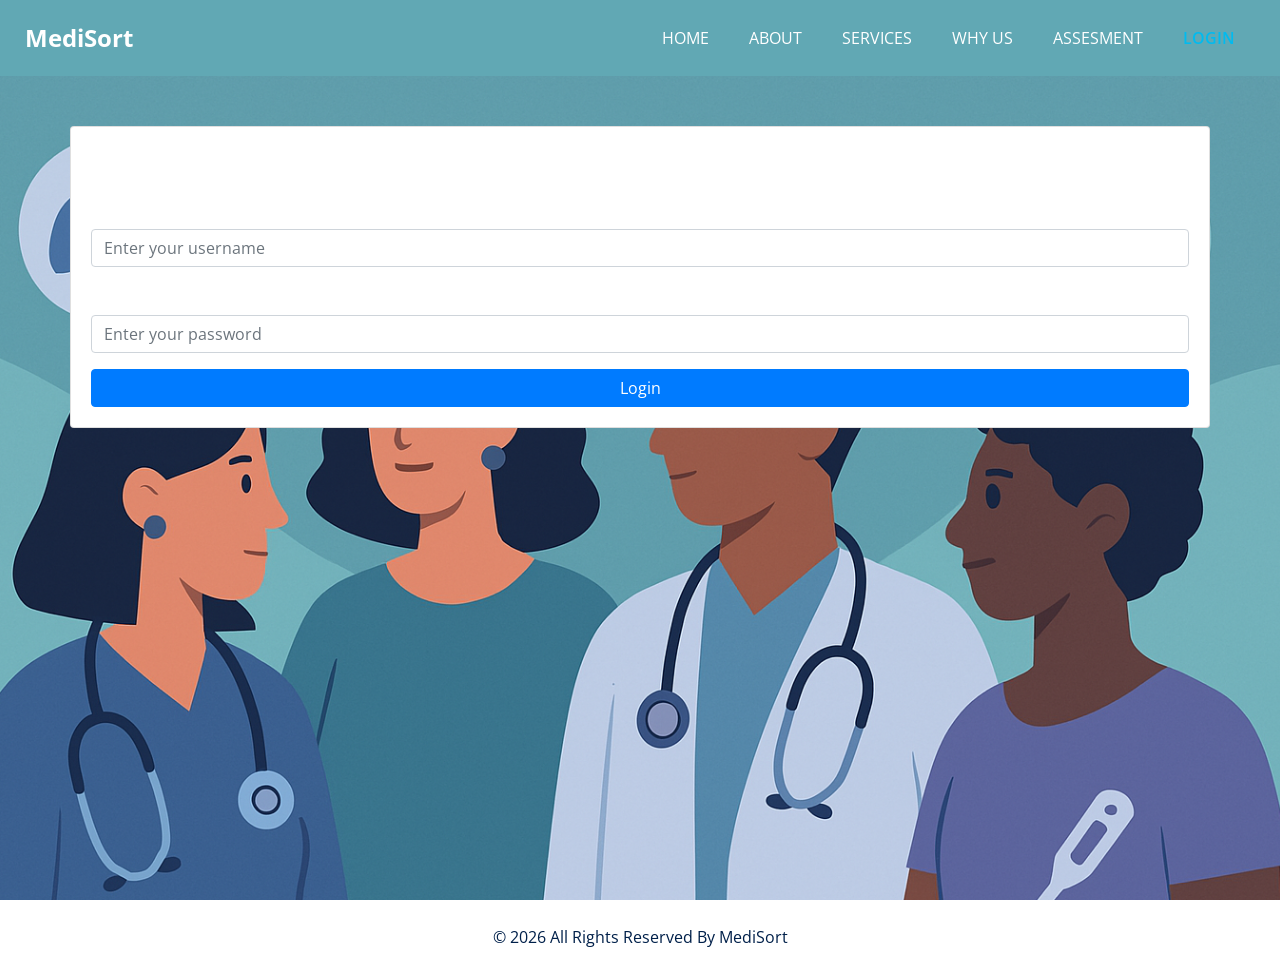
<file: MediSort/login.html>
<!DOCTYPE html>
<html>

<head>
  <!-- Basic -->
  <meta charset="utf-8" />
  <meta http-equiv="X-UA-Compatible" content="IE=edge" />
  <!-- Mobile Metas -->
  <meta name="viewport" content="width=device-width, initial-scale=1, shrink-to-fit=no" />
  <!-- Site Metas -->
  <meta name="keywords" content="" />
  <meta name="description" content="" />
  <meta name="author" content="" />
  <link rel="shortcut icon" href="images/icon.png" type="">

  <title>Login - MediSort</title>

  <!-- bootstrap core css -->
  <link rel="stylesheet" type="text/css" href="css/bootstrap.css" />

  <!-- fonts style -->
  <link href="https://fonts.googleapis.com/css2?family=Roboto:wght@400;500;700;900&display=swap" rel="stylesheet">

  <!-- Custom styles for this template -->
  <link href="css/style.css" rel="stylesheet" />
  <!-- responsive style -->
  <link href="css/responsive.css" rel="stylesheet" />
  <style>
    body {
      background-image: url('images/ChatGPT Image Apr 10, 2025, 05_26_20 PM.png');
      background-size: cover;
      background-position: center;
      color: white; /* Adjust text color for visibility */
    }
  </style>
</head>

<body>

  <div class="hero_area">

    <!-- header section starts -->
    <header class="header_section" style="background-color: #61A8B4;">
      <div class="container-fluid">
        <nav class="navbar navbar-expand-lg custom_nav-container ">
          <a class="navbar-brand" href="index.html">
            <span>
              MediSort
            </span>
          </a>

          <button class="navbar-toggler" type="button" data-toggle="collapse" data-target="#navbarSupportedContent" aria-controls="navbarSupportedContent" aria-expanded="false" aria-label="Toggle navigation">
            <span class=""> </span>
          </button>

          <div class="collapse navbar-collapse" id="navbarSupportedContent">
            <ul class="navbar-nav  ">
              <li class="nav-item">
                <a class="nav-link" href="index.html">Home</a>
              </li>
              <li class="nav-item">
                <a class="nav-link" href="about.html"> About</a>
              </li>
              <li class="nav-item">
                <a class="nav-link" href="service.html">Services</a>
              </li>
              <li class="nav-item">
                <a class="nav-link" href="why.html">Why Us</a>
              </li>
              <li class="nav-item">
                <a class="nav-link" href="assessment1.html">Assesment</a>
              </li>
              <li class="nav-item active">
                <a class="nav-link" href="#"> <i class="fa fa-user" aria-hidden="true"></i> Login</a>
              </li>
            </ul>
          </div>
        </nav>
      </div>
    </header>
    <!-- end header section -->

    <!-- login section -->
    <section class="login_section">
      <div class="container">
        <div class="card" style="margin-top: 50px;">
          <div class="card-body">
            <h2 class="card-title text-center">Login</h2>
            <form>
              <div class="form-group">
                <label for="username">Username</label>
                <input type="text" class="form-control" id="username" placeholder="Enter your username" required>
              </div>
              <div class="form-group">
                <label for="password">Password</label>
                <input type="password" class="form-control" id="password" placeholder="Enter your password" required>
              </div>
              <a href="index.html" class="btn btn-primary btn-block">Login</a>
            </form>
          </div>
        </div>
      </div>
    </section>
    <!-- end login section -->
  </div>

  <!-- footer section -->
  <section class="footer_section">
    <div class="container">
      <p>
        &copy; <span id="displayYear"></span> All Rights Reserved By MediSort
      </p>
    </div>
  </section>
  <!-- footer section -->

  <!-- jQery -->
  <script type="text/javascript" src="js/jquery-3.4.1.min.js"></script>
  <!-- bootstrap js -->
  <script type="text/javascript" src="js/bootstrap.js"></script>
  <!-- custom js -->
  <script type="text/javascript" src="js/custom.js"></script>
</body>

</html>
</file>
<file: MediSort/css/style.css>
@import url("https://fonts.googleapis.com/css2?family=Lato:wght@400;700&family=Open+Sans:wght@300;400;600;700&display=swap");
body {
  font-family: "Open Sans", sans-serif;
  color: #0c0c0c;
  background-color: #ffffff;
  overflow-x: hidden;
}

.layout_padding {
  padding: 90px 0;
}

.layout_padding2 {
  padding: 75px 0;
}

.layout_padding2-top {
  padding-top: 75px;
}

.layout_padding2-bottom {
  padding-bottom: 75px;
}

.layout_padding-top {
  padding-top: 90px;
}

.layout_padding-bottom {
  padding-bottom: 90px;
}

.heading_container {
  display: -webkit-box;
  display: -ms-flexbox;
  display: flex;
  -webkit-box-orient: vertical;
  -webkit-box-direction: normal;
      -ms-flex-direction: column;
          flex-direction: column;
  -webkit-box-align: start;
      -ms-flex-align: start;
          align-items: flex-start;
}

.heading_container h2 {
  position: relative;
  font-weight: bold;
  margin-bottom: 0;
}

.heading_container h2 span {
  color: #00bbf0;
}

.heading_container p {
  margin-top: 10px;
  margin-bottom: 0;
}

.heading_container.heading_center {
  -webkit-box-align: center;
      -ms-flex-align: center;
          align-items: center;
  text-align: center;
}

a,
a:hover,
a:focus {
  text-decoration: none;
}

a:hover,
a:focus {
  color: initial;
}

.btn,
.btn:focus {
  outline: none !important;
  -webkit-box-shadow: none;
          box-shadow: none;
}

/*header section*/
.hero_area {
  position: relative;
  min-height: 100vh;
  display: -webkit-box;
  display: -ms-flexbox;
  display: flex;
  -webkit-box-orient: vertical;
  -webkit-box-direction: normal;
      -ms-flex-direction: column;
          flex-direction: column;
}

.hero_area .hero_bg_box {
  position: absolute;
  top: 0;
  left: 0;
  width: 100%;
  height: 100%;
  display: -webkit-box;
  display: -ms-flexbox;
  display: flex;
  -webkit-box-pack: center;
      -ms-flex-pack: center;
          justify-content: center;
  -webkit-box-align: end;
      -ms-flex-align: end;
          align-items: flex-end;
  overflow: hidden;
  z-index: -1;
}

.hero_area .hero_bg_box .bg_img_box {
  min-width: 100%;
  min-height: 100%;
}

.hero_area .hero_bg_box img {
  min-width: 100%;
  min-height: 100%;
}

.sub_page .hero_area {
  min-height: auto;
  background: linear-gradient(130deg, #231a6f, #0f054c);
}

.sub_page .hero_area .hero_bg_box {
  display: none;
}

.header_section {
  padding: 15px 0;
}

.header_section .container-fluid {
  padding-right: 25px;
  padding-left: 25px;
}

.navbar-brand span {
  font-weight: bold;
  font-size: 24px;
  color: #ffffff;
}

.custom_nav-container {
  padding: 0;
}

.custom_nav-container .navbar-nav {
  margin-left: auto;
}

.custom_nav-container .navbar-nav .nav-item .nav-link {
  padding: 5px 20px;
  color: #ffffff;
  text-align: center;
  text-transform: uppercase;
  border-radius: 5px;
  -webkit-transition: all 0.3s;
  transition: all 0.3s;
}

.custom_nav-container .navbar-nav .nav-item:hover .nav-link, .custom_nav-container .navbar-nav .nav-item.active .nav-link {
  color: #00bbf0;
}

.custom_nav-container .navbar-nav .nav-item.active .nav-link {
  font-weight: 600;
}

.custom_nav-container .nav_search-btn {
  width: 35px;
  height: 35px;
  padding: 0;
  border: none;
  color: #ffffff;
}

.custom_nav-container .nav_search-btn:hover {
  color: #00bbf0;
}

.custom_nav-container .navbar-toggler {
  outline: none;
}

.custom_nav-container .navbar-toggler {
  padding: 0;
  width: 37px;
  height: 42px;
  -webkit-transition: all 0.3s;
  transition: all 0.3s;
}

.custom_nav-container .navbar-toggler span {
  display: block;
  width: 35px;
  height: 4px;
  background-color: #61A8B4;
  margin: 7px 0;
  -webkit-transition: all 0.3s;
  transition: all 0.3s;
  position: relative;
  border-radius: 5px;
  transition: all 0.3s;
}

.custom_nav-container .navbar-toggler span::before, .custom_nav-container .navbar-toggler span::after {
  content: "";
  position: absolute;
  left: 0;
  height: 100%;
  width: 100%;
  background-color: #61A8B4;
  top: -10px;
  border-radius: 5px;
  -webkit-transition: all 0.3s;
  transition: all 0.3s;
}

.custom_nav-container .navbar-toggler span::after {
  top: 10px;
}

.custom_nav-container .navbar-toggler[aria-expanded="true"] {
  -webkit-transform: rotate(360deg);
          transform: rotate(360deg);
}

.custom_nav-container .navbar-toggler[aria-expanded="true"] span {
  -webkit-transform: rotate(45deg);
          transform: rotate(45deg);
}

.custom_nav-container .navbar-toggler[aria-expanded="true"] span::before, .custom_nav-container .navbar-toggler[aria-expanded="true"] span::after {
  -webkit-transform: rotate(90deg);
          transform: rotate(90deg);
  top: 0;
}

/*end header section*/
/* slider section */
.slider_section {
  -webkit-box-flex: 1;
      -ms-flex: 1;
          flex: 1;
  display: -webkit-box;
  display: -ms-flexbox;
  display: flex;
  -webkit-box-align: center;
      -ms-flex-align: center;
          align-items: center;
  position: relative;
  padding: 45px 0 145px 0;
}

.slider_section .row {
  -webkit-box-align: center;
      -ms-flex-align: center;
          align-items: center;
}

.slider_section #customCarousel1 {
  width: 100%;
  position: unset;
}

.slider_section .detail-box {
  color: #00204a;
}

.slider_section .detail-box h1 {
  font-size: 3rem;
  font-weight: bold;
  text-transform: uppercase;
  margin-bottom: 15px;
  color: #ffffff;
}

.slider_section .detail-box p {
  color: #fefefe;
  font-size: 14px;
}

.slider_section .detail-box .btn-box {
  display: -webkit-box;
  display: -ms-flexbox;
  display: flex;
  margin: 0 -5px;
  margin-top: 25px;
}

.slider_section .detail-box .btn-box a {
  margin: 5px;
  text-align: center;
  width: 165px;
}

.slider_section .detail-box .btn-box .btn1 {
  display: inline-block;
  padding: 10px 15px;
  background-color: #00bbf0;
  color: #ffffff;
  border-radius: 0;
  -webkit-transition: all 0.3s;
  transition: all 0.3s;
  border: none;
}

.slider_section .detail-box .btn-box .btn1:hover {
  background-color: #007fa4;
}

.slider_section .detail-box .btn-box .btn2 {
  display: inline-block;
  padding: 10px 15px;
  background-color: #000000;
  color: #ffffff;
  border-radius: 0;
  -webkit-transition: all 0.3s;
  transition: all 0.3s;
  border: none;
}

.slider_section .detail-box .btn-box .btn2:hover {
  background-color: black;
}

.slider_section .img-box {
  margin: 45px 0;
}

.slider_section .img-box img {
  width: 100%;
  -webkit-animation: upDown 5s infinite;
          animation: upDown 5s infinite;
}

@-webkit-keyframes upDown {
  0% {
    -webkit-transform: translateY(-45px);
            transform: translateY(-45px);
  }
  50% {
    -webkit-transform: translateY(45px);
            transform: translateY(45px);
  }
  100% {
    -webkit-transform: translateY(-45px);
            transform: translateY(-45px);
  }
}

@keyframes upDown {
  0% {
    -webkit-transform: translateY(-45px);
            transform: translateY(-45px);
  }
  50% {
    -webkit-transform: translateY(45px);
            transform: translateY(45px);
  }
  100% {
    -webkit-transform: translateY(-45px);
            transform: translateY(-45px);
  }
}

.slider_section .carousel-indicators {
  position: unset;
  margin: 0;
  -webkit-box-pack: center;
      -ms-flex-pack: center;
          justify-content: center;
  -webkit-box-align: center;
      -ms-flex-align: center;
          align-items: center;
}

.slider_section .carousel-indicators li {
  background-color: #ffffff;
  width: 12px;
  height: 12px;
  border-radius: 100%;
  opacity: 1;
}

.slider_section .carousel-indicators li.active {
  width: 20px;
  height: 20px;
  background-color: #00bbf0;
}

.service_section {
  position: relative;
}

.service_section .box {
  display: -webkit-box;
  display: -ms-flexbox;
  display: flex;
  -webkit-box-orient: vertical;
  -webkit-box-direction: normal;
      -ms-flex-direction: column;
          flex-direction: column;
  -webkit-box-align: center;
      -ms-flex-align: center;
          align-items: center;
  text-align: center;
  margin-top: 45px;
  background-color: #f8f8f9;
  padding: 20px;
  border-radius: 5px;
}

.service_section .box .img-box {
  display: -webkit-box;
  display: -ms-flexbox;
  display: flex;
  -webkit-box-pack: center;
      -ms-flex-pack: center;
          justify-content: center;
  -webkit-box-align: start;
      -ms-flex-align: start;
          align-items: flex-start;
  width: 125px;
  min-width: 75px;
  height: 75px;
  margin-bottom: 15px;
}

.service_section .box .img-box img {
  max-width: 100%;
  max-height: 100%;
  -webkit-transition: all 0.3s;
  transition: all 0.3s;
}

.service_section .box .detail-box h5 {
  font-weight: bold;
  text-transform: uppercase;
}

.service_section .box .detail-box a {
  color: #00204a;
  font-weight: 600;
}

.service_section .box .detail-box a:hover {
  color: #00bbf0;
}

.service_section .btn-box {
  display: -webkit-box;
  display: -ms-flexbox;
  display: flex;
  -webkit-box-pack: center;
      -ms-flex-pack: center;
          justify-content: center;
  margin-top: 45px;
}

.service_section .btn-box a {
  display: inline-block;
  padding: 10px 45px;
  background-color: #00bbf0;
  color: #ffffff;
  border-radius: 0;
  -webkit-transition: all 0.3s;
  transition: all 0.3s;
  border: none;
}

.service_section .btn-box a:hover {
  background-color: #007fa4;
}

.about_section {
  background-color: #00204a;
  color: #ffffff;
}

.about_section .heading_container {
  margin-bottom: 45px;
}

.about_section .row {
  -webkit-box-align: center;
      -ms-flex-align: center;
          align-items: center;
}

.about_section .img-box img {
  max-width: 100%;
}

.about_section .detail-box h3 {
  font-weight: bold;
}

.about_section .detail-box p {
  margin-top: 15px;
}

.about_section .detail-box a {
  display: inline-block;
  padding: 10px 45px;
  background-color: #00bbf0;
  color: #ffffff;
  border-radius: 0px;
  -webkit-transition: all 0.3s;
  transition: all 0.3s;
  border: none;
  margin-top: 15px;
}

.about_section .detail-box a:hover {
  background-color: #007fa4;
}

.why_section .box {
  margin-top: 45px;
  display: -webkit-box;
  display: -ms-flexbox;
  display: flex;
  -webkit-box-orient: vertical;
  -webkit-box-direction: normal;
      -ms-flex-direction: column;
          flex-direction: column;
  -webkit-box-align: center;
      -ms-flex-align: center;
          align-items: center;
  text-align: center;
}

.why_section .box .img-box {
  margin-bottom: 20px;
  width: 120px;
  height: 120px;
  min-width: 120px;
  min-height: 120px;
  border-radius: 100%;
  border: 5px solid #00204a;
  display: -webkit-box;
  display: -ms-flexbox;
  display: flex;
  -webkit-box-pack: center;
      -ms-flex-pack: center;
          justify-content: center;
  -webkit-box-align: center;
      -ms-flex-align: center;
          align-items: center;
}

.why_section .box .img-box img {
  width: 55px;
  height: auto;
  fill: #00204a;
}

.why_section .box h5 {
  font-weight: bold;
  margin-bottom: 10px;
}

.why_section .box p {
  margin-bottom: 0;
}

.why_section .btn-box {
  display: -webkit-box;
  display: -ms-flexbox;
  display: flex;
  -webkit-box-pack: center;
      -ms-flex-pack: center;
          justify-content: center;
  margin-top: 45px;
}

.why_section .btn-box a {
  display: inline-block;
  padding: 10px 45px;
  background-color: #00bbf0;
  color: #ffffff;
  border-radius: 0;
  -webkit-transition: all 0.3s;
  transition: all 0.3s;
  border: none;
}

.why_section .btn-box a:hover {
  background-color: #007fa4;
}

/*team section */
.team_section {
  text-align: center;
  background-color: #00204a;
  color: #ffffff;
}

.team_section .heading_container {
  -webkit-box-pack: center;
      -ms-flex-pack: center;
          justify-content: center;
}

.team_section .team_container {
  padding: 0 15px;
}

.team_section .team_container .box {
  padding: 35px 0 0 0;
  border-radius: 5px;
  overflow: hidden;
  -webkit-transition: all .1s;
  transition: all .1s;
  margin-top: 45px;
  background: -webkit-gradient(linear, left top, left bottom, from(#002759), to(#002b64));
  background: linear-gradient(to bottom, #002759, #002b64);
}

.team_section .team_container .box .img-box {
  display: -webkit-box;
  display: -ms-flexbox;
  display: flex;
  -webkit-box-pack: center;
      -ms-flex-pack: center;
          justify-content: center;
  -webkit-box-align: center;
      -ms-flex-align: center;
          align-items: center;
}

.team_section .team_container .box .img-box img {
  width: 120px;
  border-radius: 100%;
  border: 5px solid #ffffff;
}

.team_section .team_container .box .detail-box {
  margin: 25px 0;
}

.team_section .team_container .box .detail-box h5 {
  color: #00bbf0;
  font-weight: 600;
  position: relative;
}

.team_section .team_container .box .social_box {
  padding: 10px 45px 20px 45px;
  display: -webkit-box;
  display: -ms-flexbox;
  display: flex;
  -webkit-box-pack: justify;
      -ms-flex-pack: justify;
          justify-content: space-between;
}

.team_section .team_container .box .social_box a {
  color: #ffffff;
  font-size: 22px;
}

.team_section .team_container .box .social_box a:hover {
  color: #00bbf0;
}

/*team section end*/
/* client section start */
.client_section .heading_container {
  margin-bottom: 30px;
}

.client_section .box {
  display: -webkit-box;
  display: -ms-flexbox;
  display: flex;
  -webkit-box-orient: vertical;
  -webkit-box-direction: normal;
      -ms-flex-direction: column;
          flex-direction: column;
  margin: 15px;
}

.client_section .box .img-box {
  position: relative;
  display: -webkit-box;
  display: -ms-flexbox;
  display: flex;
  -webkit-box-pack: center;
      -ms-flex-pack: center;
          justify-content: center;
  -webkit-box-align: center;
      -ms-flex-align: center;
          align-items: center;
  width: 100px;
  margin-bottom: -50px;
  margin-left: 25px;
  position: relative;
}

.client_section .box .img-box img {
  border-radius: 100%;
}

.client_section .box .client_id {
  display: -webkit-box;
  display: -ms-flexbox;
  display: flex;
  -webkit-box-pack: justify;
      -ms-flex-pack: justify;
          justify-content: space-between;
}

.client_section .box .client_id .client_info h6 {
  font-weight: 600;
  margin-bottom: 5px;
}

.client_section .box .client_id .client_info p {
  margin-bottom: 0;
  font-size: 15px;
  font-size: 14px;
  margin-bottom: 10px;
}

.client_section .box .detail-box {
  background-color: #ffffff;
  -webkit-box-shadow: 0 0 15px 0 rgba(0, 0, 0, 0.15);
          box-shadow: 0 0 15px 0 rgba(0, 0, 0, 0.15);
  padding: 75px 25px 25px 25px;
}

.client_section .box .detail-box i {
  color: #00204a;
  margin-bottom: 10px;
}

.client_section .owl-carousel .owl-nav {
  display: -webkit-box;
  display: -ms-flexbox;
  display: flex;
  -webkit-box-pack: center;
      -ms-flex-pack: center;
          justify-content: center;
  margin-top: 45px;
}

.client_section .owl-carousel .owl-nav .owl-prev,
.client_section .owl-carousel .owl-nav .owl-next {
  width: 55px;
  height: 55px;
  background-color: #ffffff;
  color: #000000;
  outline: none;
  bottom: 0px;
  font-size: 24px;
  -webkit-box-shadow: 0 0 5px 0 rgba(0, 0, 0, 0.25);
          box-shadow: 0 0 5px 0 rgba(0, 0, 0, 0.25);
}

.client_section .owl-carousel .owl-nav .owl-prev:hover,
.client_section .owl-carousel .owl-nav .owl-next:hover {
  color: #00204a;
}

/* client section end */
.info_section {
  background-color: #00204a;
  color: #ffffff;
  padding: 45px 0 15px 0;
}

.info_section h4 {
  font-weight: 600;
  margin-bottom: 20px;
}

.info_section .info_col {
  margin-bottom: 30px;
}

.info_section .info_contact .contact_link_box {
  display: -webkit-box;
  display: -ms-flexbox;
  display: flex;
  -webkit-box-orient: vertical;
  -webkit-box-direction: normal;
      -ms-flex-direction: column;
          flex-direction: column;
}

.info_section .info_contact .contact_link_box a {
  margin: 5px 0;
  color: #ffffff;
}

.info_section .info_contact .contact_link_box a i {
  margin-right: 5px;
}

.info_section .info_contact .contact_link_box a:hover {
  color: #00bbf0;
}

.info_section .info_social {
  display: -webkit-box;
  display: -ms-flexbox;
  display: flex;
  margin-top: 20px;
  margin-bottom: 10px;
}

.info_section .info_social a {
  display: -webkit-box;
  display: -ms-flexbox;
  display: flex;
  -webkit-box-pack: center;
      -ms-flex-pack: center;
          justify-content: center;
  -webkit-box-align: center;
      -ms-flex-align: center;
          align-items: center;
  color: #ffffff;
  border-radius: 100%;
  margin-right: 10px;
  font-size: 24px;
}

.info_section .info_social a:hover {
  color: #00bbf0;
}

.info_section .info_links {
  display: -webkit-box;
  display: -ms-flexbox;
  display: flex;
  -webkit-box-orient: vertical;
  -webkit-box-direction: normal;
      -ms-flex-direction: column;
          flex-direction: column;
  -ms-flex-wrap: wrap;
      flex-wrap: wrap;
}

.info_section .info_links a {
  display: -webkit-box;
  display: -ms-flexbox;
  display: flex;
  -webkit-box-align: center;
      -ms-flex-align: center;
          align-items: center;
  margin-bottom: 15px;
  color: #ffffff;
}

.info_section .info_links a:hover {
  color: #00bbf0;
}

.info_section form input {
  border: none;
  border-bottom: 1px solid #ffffff;
  background-color: transparent;
  width: 100%;
  height: 45px;
  color: #ffffff;
  outline: none;
}

.info_section form input::-webkit-input-placeholder {
  color: #ffffff;
}

.info_section form input:-ms-input-placeholder {
  color: #ffffff;
}

.info_section form input::-ms-input-placeholder {
  color: #ffffff;
}

.info_section form input::placeholder {
  color: #ffffff;
}

.info_section form button {
  width: 100%;
  text-align: center;
  display: inline-block;
  padding: 10px 55px;
  background-color: #00bbf0;
  color: #ffffff;
  border-radius: 0;
  -webkit-transition: all 0.3s;
  transition: all 0.3s;
  border: none;
  margin-top: 15px;
}

.info_section form button:hover {
  background-color: #007fa4;
}

/* footer section*/
.footer_section {
  position: relative;
  background-color: #ffffff;
  text-align: center;
}

.footer_section p {
  color: #00204a;
  padding: 25px 0;
  margin: 0;
}

.footer_section p a {
  color: inherit;
}
/*# sourceMappingURL=style.css.map */
</file>
<file: MediSort/css/responsive.css>
@media (max-width: 1300px) {}

@media (max-width: 1120px) {}

@media (max-width: 992px) {
  .hero_area {
    min-height: auto;
  }

  .hero_area {
    background: linear-gradient(130deg, #231a6f, #0f054c);
  }

  .hero_area .hero_bg_box {
    display: none;
  }

  .slider_section {
    padding: 45px 0 75px 0;
  }

  .custom_nav-container .navbar-nav {
    padding-top: 15px;
    align-items: center;
  }


  .custom_nav-container .navbar-nav .nav-item .nav-link {
    padding: 5px 25px;
    margin: 5px 0;
  }


}

@media (max-width: 768px) {
  .about_section .img-box {
    margin-bottom: 45px;
  }

}

@media (max-width: 576px) {
  .header_section .header_top .contact_nav a span {
    display: none;
  }


  .client_section .client_container {
    width: 100%;
  }

  .client_section .box {
    margin: 0;
  }

  .owl-nav {
    display: flex;
    justify-content: center;
    margin-top: 45px;
  }

  .client_section .owl-carousel .owl-nav .owl-prev,
  .client_section .owl-carousel .owl-nav .owl-next {
    position: unset;
    margin: 0 2.5px;
  }
}

@media (max-width: 480px) {
  .slider_section .detail-box h1 {
    font-size: 2rem;
  }

  .track_section form {
    flex-direction: column;
    align-items: flex-start;
  }

  .track_section form input {
    width: 100%;
  }

  .track_section form button {
    padding: 10px 60px;
    margin-top: 10px;
  }
}

@media (max-width: 420px) {
  .service_section .box {
    flex-direction: column;
  }

  .service_section .box .img-box {
    justify-content: flex-start;
    margin-bottom: 15px;
  }
}

@media (max-width: 376px) {}

@media (min-width: 1200px) {
  .container {
    max-width: 1170px;
  }
}
</file>
